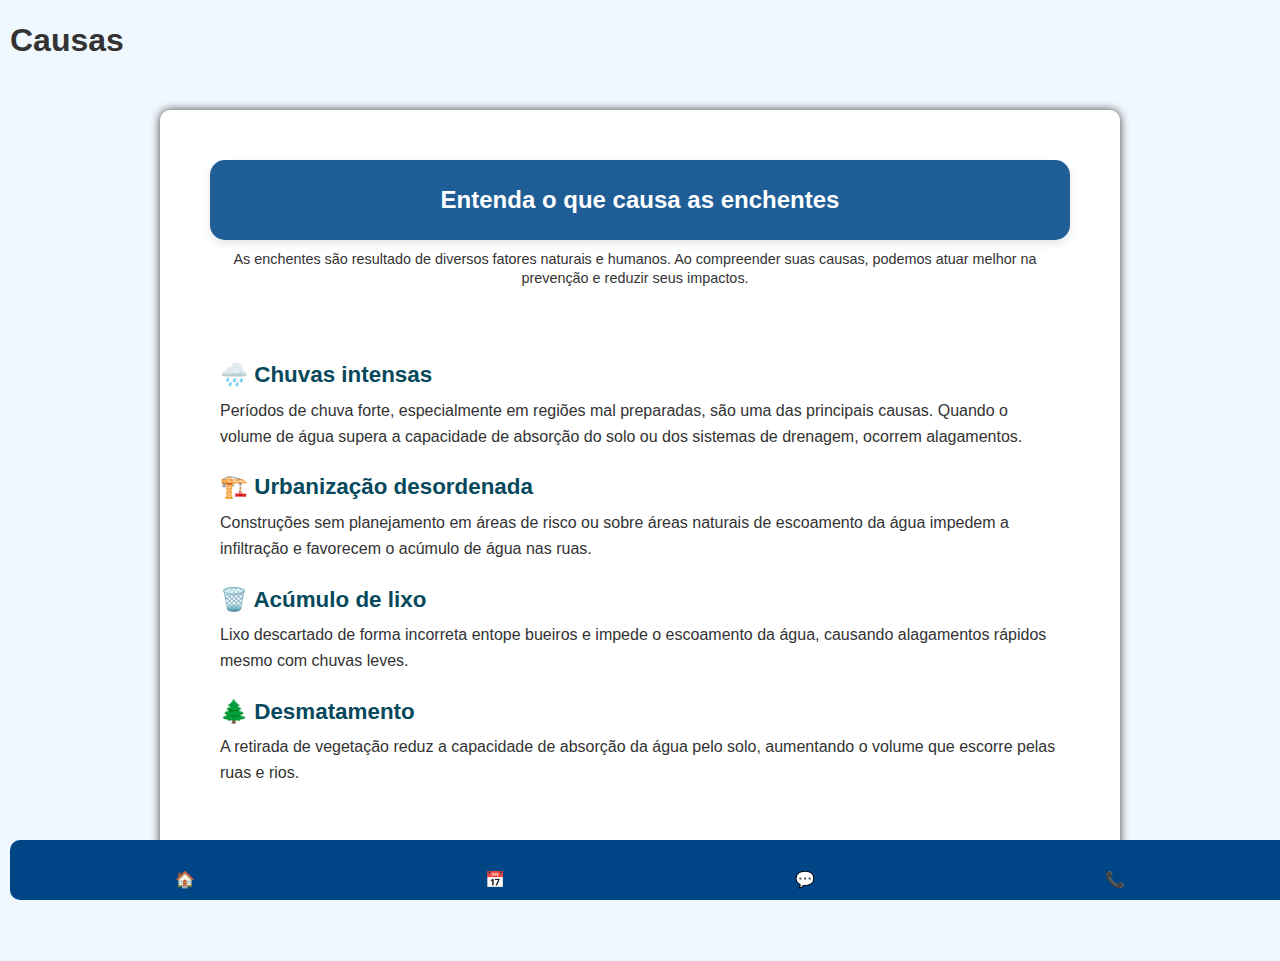
<file: causas.html>
<!DOCTYPE html>
<html lang="pt-BR">
<head>
  <meta charset="UTF-8" />
  <meta name="viewport" content="width=device-width, initial-scale=1.0"/>
  <title>Causas | Contra Enchentes</title>
  <link rel="stylesheet" href="css/geral_style.css" />
  <link rel="stylesheet" href="css/XL_style.css" />
  <link rel="stylesheet" href="css/XM_style.css" />
  <link rel="stylesheet" href="css/XS_style.css" />
</head>
<body>
  <div class="topo">
  <h1>Causas</h1>

</div>

  <main>
    <section class="introducao">
      <h2 class="fundo-subtitulo">Entenda o que causa as enchentes</h2>
      <p class="texto-introducao">
        As enchentes são resultado de diversos fatores naturais e humanos. Ao compreender suas causas, podemos atuar melhor na prevenção e reduzir seus impactos.
      </p>
    </section>

    <section class="conteudo">
      <h3>🌧️ Chuvas intensas</h3>
      <p>
        Períodos de chuva forte, especialmente em regiões mal preparadas, são uma das principais causas. Quando o volume de água supera a capacidade de absorção do solo ou dos sistemas de drenagem, ocorrem alagamentos.
      </p>

      <h3>🏗️ Urbanização desordenada</h3>
      <p>
        Construções sem planejamento em áreas de risco ou sobre áreas naturais de escoamento da água impedem a infiltração e favorecem o acúmulo de água nas ruas.
      </p>

      <h3>🗑️ Acúmulo de lixo</h3>
      <p>
        Lixo descartado de forma incorreta entope bueiros e impede o escoamento da água, causando alagamentos rápidos mesmo com chuvas leves.
      </p>

      <h3>🌲 Desmatamento</h3>
      <p>
        A retirada de vegetação reduz a capacidade de absorção da água pelo solo, aumentando o volume que escorre pelas ruas e rios.
      </p>
    </section>
  </main>

  <footer>
    <nav class="footer-menu">
      <a href="index.html">🏠</a>
      <a href="integrantes.html">📅</a>
      <a href="faq.html">💬</a>
      <a href="contato.html">📞</a>
    </nav>
  </footer>
</body>
</html>
</file>
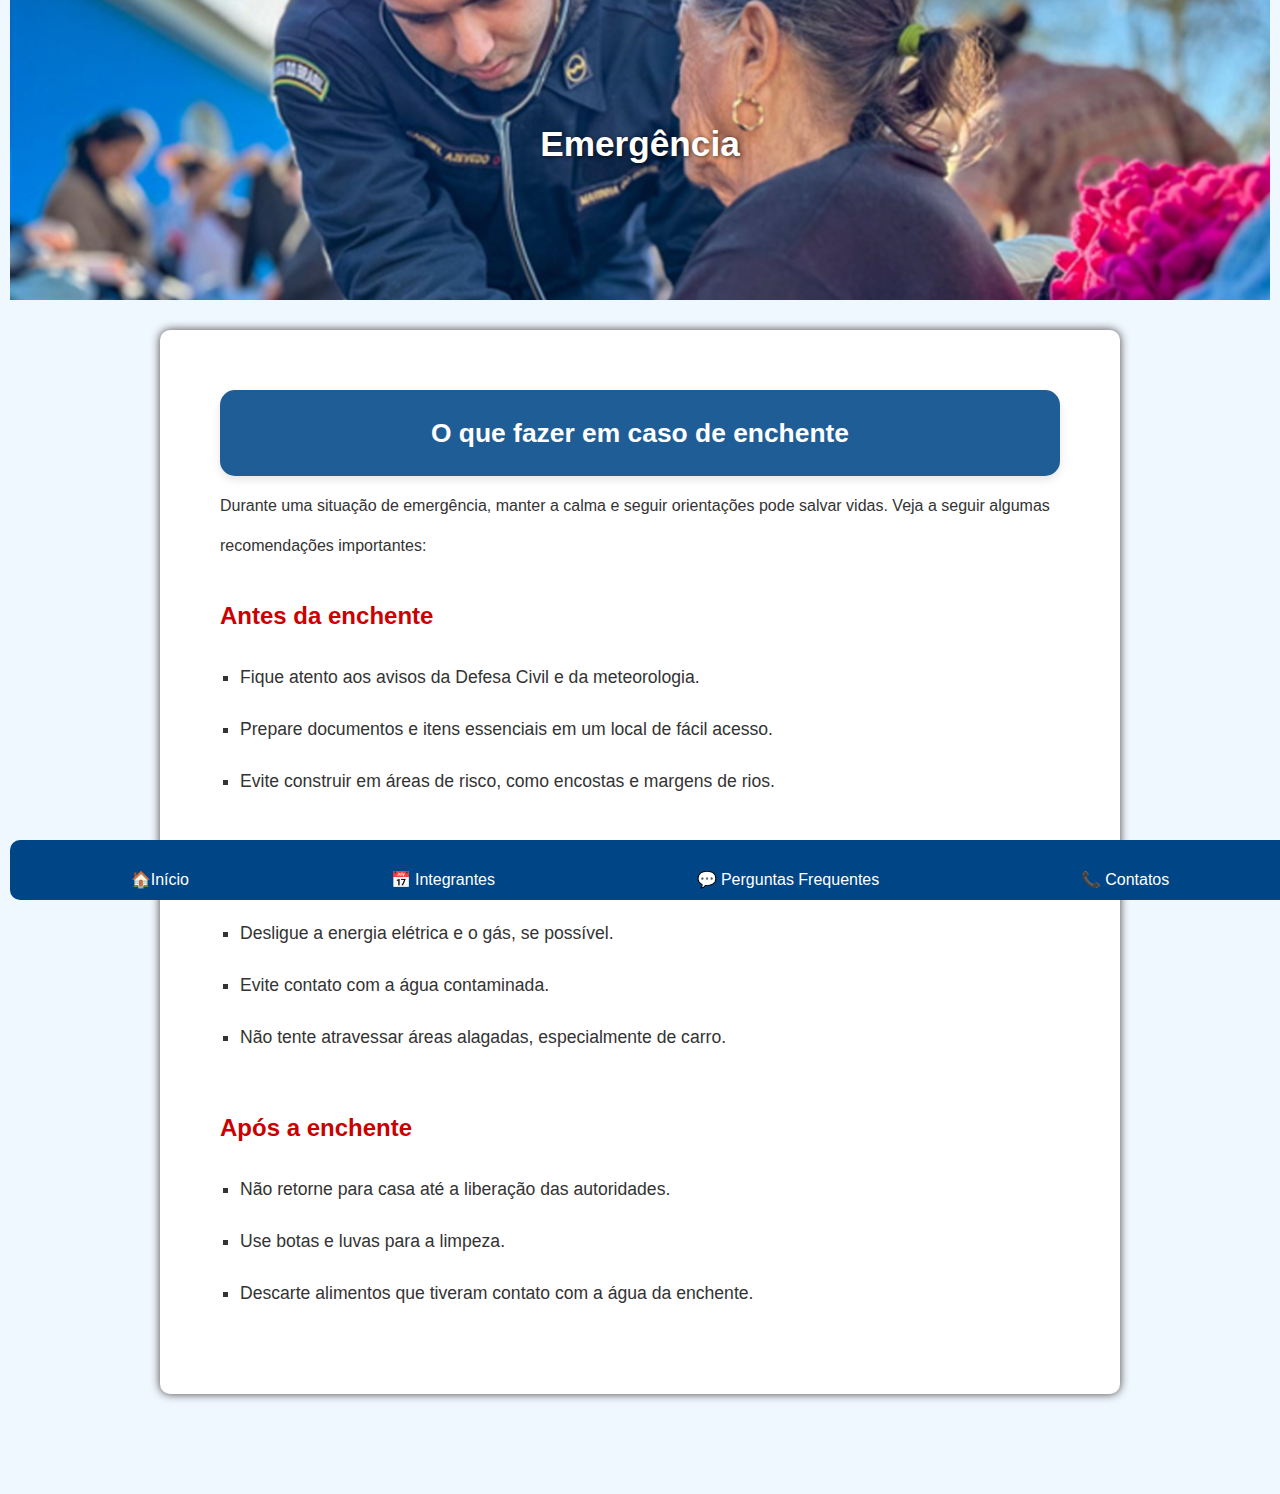
<file: emergencia.html>
<!DOCTYPE html>
<html lang="pt-BR">
<head>
  <meta charset="UTF-8" />
  <meta name="viewport" content="width=device-width, initial-scale=1.0"/>
  <title>Emergência | Contra Enchentes</title>
  <link rel="stylesheet" href="css/geral_style.css" />
  <link rel="stylesheet" href="css/XL_style.css" />
  <link rel="stylesheet" href="css/XM_style.css" />
  <link rel="stylesheet" href="css/XS_style.css" />
</head>
<body>
<header class="header">
<img src="img/capa_colonia.jpg" alt="Militar da Marinha do Brasil realiza atendimento médico a uma senhora idosa, medindo seus sinais vitais com um estetoscópio. 
A senhora está sentada, usando um casaco e com os cabelos presos. A ação ocorre ao ar livre, durante o dia, com outras pessoas ao fundo." class="header-img">
 <div class="header-texto">
    <h1>Emergência</h1>
 </div>

</header>
 
  <main>
    <section class="secao-emergencia">
      <h2 class="fundo-subtitulo">O que fazer em caso de enchente</h2>

      <p>Durante uma situação de emergência, manter a calma e seguir orientações pode salvar vidas. Veja a seguir algumas recomendações importantes:</p>

      <h3>Antes da enchente</h3>
      <ul>
        <li>Fique atento aos avisos da Defesa Civil e da meteorologia.</li>
        <li>Prepare documentos e itens essenciais em um local de fácil acesso.</li>
        <li>Evite construir em áreas de risco, como encostas e margens de rios.</li>
      </ul>

      <h3>Durante a enchente</h3>
      <ul>
        <li>Desligue a energia elétrica e o gás, se possível.</li>
        <li>Evite contato com a água contaminada.</li>
        <li>Não tente atravessar áreas alagadas, especialmente de carro.</li>
      </ul>

      <h3>Após a enchente</h3>
      <ul>
        <li>Não retorne para casa até a liberação das autoridades.</li>
        <li>Use botas e luvas para a limpeza.</li>
        <li>Descarte alimentos que tiveram contato com a água da enchente.</li>
      </ul>
    </section>
  </main>

  <footer>
  <nav class="footer-menu">
    <a href="index.html">🏠Início </a>
    <a href="integrantes.html">📅 Integrantes</a>
    <a href="faq.html">💬 Perguntas Frequentes</a>
    <a href="contato.html"> 📞 Contatos</a>
  </nav>
  </footer>
</body>
</html>
</file>
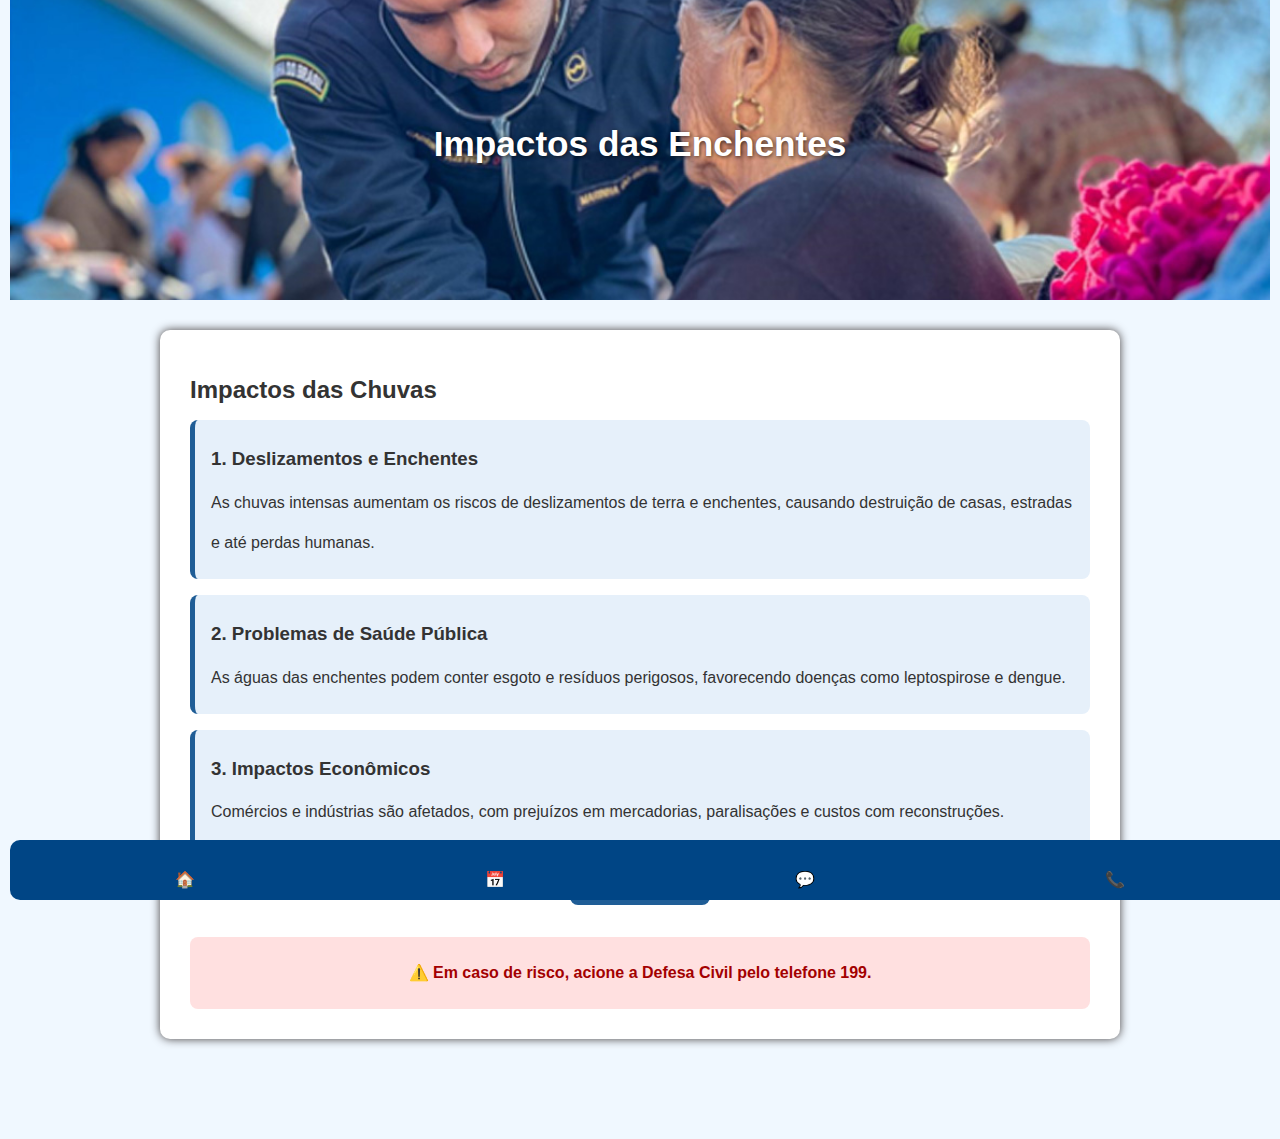
<file: impactos.html>
<!DOCTYPE html>
<html lang="pt-BR">
<head>
  <meta charset="UTF-8" />
  <meta name="viewport" content="width=device-width, initial-scale=1.0" />
  <title>Impactos</title>
  <link rel="stylesheet" href="css/geral_style.css" />
  <link rel="stylesheet" href="css/XL_style.css" />
  <link rel="stylesheet" href="css/XM_style.css" />
  <link rel="stylesheet" href="css/XS_style.css" />
</head>
<body>
 <header class="header">
<img src="img/capa_colonia.jpg" alt="Militar da Marinha do Brasil realiza atendimento médico a uma senhora idosa, medindo seus sinais vitais com um estetoscópio. 
A senhora está sentada, usando um casaco e com os cabelos presos. A ação ocorre ao ar livre, durante o dia, com outras pessoas ao fundo." class="header-img">
 <div class="header-texto">
    <h1>Impactos das Enchentes</h1>
 </div>

</header>
 
  <main class="container">
    <h2>Impactos das Chuvas</h2>

    <section class="bloco-info">
      <h3>1. Deslizamentos e Enchentes</h3>
      <p>As chuvas intensas aumentam os riscos de deslizamentos de terra e enchentes, causando destruição de casas, estradas e até perdas humanas.</p>
    </section>

    <section class="bloco-info">
      <h3>2. Problemas de Saúde Pública</h3>
      <p>As águas das enchentes podem conter esgoto e resíduos perigosos, favorecendo doenças como leptospirose e dengue.</p>
    </section>

    <section class="bloco-info">
      <h3>3. Impactos Econômicos</h3>
      <p>Comércios e indústrias são afetados, com prejuízos em mercadorias, paralisações e custos com reconstruções.</p>
    </section>

    <!-- Impactos adicionais -->
    <div class="mais-impacto escondido">
      <section class="bloco-info">
        <h3>4. Deslocamento da População</h3>
        <p>Muitas famílias são forçadas a deixar suas casas e se abrigar em locais públicos ou temporários.</p>
      </section>

      <section class="bloco-info">
        <h3>5. Impacto Ambiental</h3>
        <p>O excesso de água pode causar erosão, poluição de rios e destruição de habitats naturais.</p>
      </section>

      <section class="bloco-info">
        <h3>6. Educação e Serviços Interrompidos</h3>
        <p>Escolas, hospitais e transportes públicos ficam indisponíveis, afetando diretamente a rotina da população.</p>
      </section>
    </div>

    <button id="botao-impactos">Mostrar Mais</button>

    <div class="alerta">
      <p>⚠️ Em caso de risco, acione a Defesa Civil pelo telefone <strong>199</strong>.</p>
    </div>
  </main>

  <footer>
    <nav class="footer-menu">
      <a href="index.html">🏠</a>
      <a href="integrantes.html">📅</a>
      <a href="faq.html">💬</a>
      <a href="contato.html">📞</a>
    </nav>
  </footer>

 
</body>
<script src="script/script.js"></script>
</html>
</file>
<file: css/XL_style.css>
@media screen and (min-width: 1200px) {
  header h1 {
    font-size: 2.2rem;
    margin-top: 20px;
  }

  nav ul {
    justify-content: center;
    gap: 20px;
  }

  nav ul li {
    margin: 0;
  }

  main {
    padding: 30px;
  }
  
  .conteudo {
    font-size: 1.1rem;
    padding: 30px;
  }

  .conteudo h3 {
    font-size: 1.4rem;
  }

  .secao-emergencia {
    padding: 30px;
    font-size: 1.1rem;
  }

  .secao-emergencia h3 {
    font-size: 1.5rem;
  }

   .contato-container {
    flex-direction: column;
    padding: 2em;
    gap: 2em;
  }

  .formulario form {
    max-width: 600px;
    margin: 0 auto;
  }

  input, select, textarea {
    width: 100%;
  } .contato-container {
    flex-direction: column;
    padding: 2em;
    gap: 2em;
  }


}
</file>
<file: css/XM_style.css>
@media screen and (min-width: 768px) and (max-width: 1199px) {



header h1 {
  font-size: 1.8rem;
}
 
nav ul {
  flex-wrap: wrap;
  justify-content: space-evenly;
}
 
main {
  padding: 20px;
}
 
}
</file>
<file: css/XS_style.css>
@media screen and (max-width: 767px) {


header h1 {
  font-size: 1.5rem;
}
 
nav ul {
  flex-direction: column;
  align-items: center;
}
 
nav ul li {
  margin: 5px 0;
}
 
main {
  margin: 10px auto;
  padding: 10px;
}

.conteudo {
  padding: 15px;
  font-size: 0.95rem;
}

.conteudo h3 {
  font-size: 1.1rem;
  margin-top: 15px;
}

.secao-emergencia {
  padding: 15px;
  font-size: 0.95rem;
}

.secao-emergencia h3 {
  font-size: 1.2rem;
  margin-top: 15px;
}

.secao-emergencia ul {
  margin-left: 15px;
}

  .contato-container {
    padding: 1em;
    flex-direction: column;
  }

  .formulario form {
    font-size: 0.95em;
  }

  input, select, textarea {
    width: 100%;


 

}
}
</file>
<file: css/geral_style.css>
/* Reset básico */
* {
  margin: 0;
  padding: 0;
  box-sizing: border-box;

}
 
body {
  font-family: Arial;
  line-height: 2.5;
  background-color: #f0f8ff;
  color: #333;
  padding: 0 10px;
  margin-bottom: 70px;

}
 



.fundo-subtitulo {
  background-color: #1f5d96;
  padding: 10px 10px;
  border-radius: 15px;
  box-shadow: 0 4px 8px rgba(0, 0, 0, 0.1);
  color: white;
  text-align: center;
  
}

.texto-introducao {
  font-size: 0.9rem;
  margin-top: 10px;
  max-width: 850px;
  line-height: 1.3;
  text-align: center;

}


nav ul {
  list-style: none;
  display: flex;
  justify-content: center;
  flex-wrap: wrap;
  gap: 10px;
  margin-top: 20px;
  padding: 0 10px;
  
}

 

nav ul li {
  flex-grow: 1;
  display: flex;
  justify-content:center;
  width: 100%

}
 
nav ul li a {
  text-decoration: none;
  color: white;
  background-color: #1155ad;
  padding: 12px 20px;
  border-radius: 8px;
  transition: background-color 0.3s;
  width: 100%;
  text-align: center;
  min-width: 150px;
  max-width: 500px;
  font-weight: bold;

}

 
/* Conteúdo principal */
main {
  max-width: 960px;
  margin: 30px auto;
  padding: 0 15px;
  background-color: white;
  border-radius: 10px;
  box-shadow: 0 0 10px #443f3f;
  position: relative;
  margin-bottom: 100px; /*Espaço para o rodapé fixo*/
}
 
.introducao {
  padding: 20px;
  text-align: center;
}
 

 
/* Rodapé */
footer {
  text-align: center;
  padding: 20px 20px;
  background-color: #004585;
  color: white;
  border-radius: 10px;
  margin-top: 50px;
  position: fixed;
  bottom: 0;
  width: 100%;
  height: 60px;
  
}

.footer-menu{
  display: flex;
  justify-content: space-around;
  
}

footer nav a {
  color: #fff;
  text-decoration: none;
}


.conteudo {
  padding: 20px;
  line-height: 1.6;
  color: #333;
}

.conteudo h3 {
  color: #06495c;
  margin-top: 20px;
  font-size: 1.2rem;
}

.conteudo p {
  margin-top: 5px;
  margin-bottom: 15px;
  font-size: 1rem;
}

/* Seção de emergência */
.secao-emergencia {
  padding: 20px;
  text-align: left;
  color: #333;
}

.secao-emergencia h3 {
  color: #cc0000;
  font-size: 1.3rem;
  margin-top: 20px;
}

.secao-emergencia p {
  margin: 10px 0;
  font-size: 1rem;
}

.secao-emergencia ul {
  margin-left: 20px;
  list-style-type: square;
  padding: 10px 0;
}

.secao-emergencia ul li {
  margin-bottom: 8px;
}

.endereco-section {
  margin: 30px 0;
  padding: 20px;
  background-color: #e6f7ff;
  border-radius: 10px;
  text-align: center;
}

.endereco-section form {
  display: flex;
  flex-direction: column;
  align-items: center;
}

.endereco-section input[type="text"] {
  width: 80%;
  max-width: 500px;
  padding: 10px;
  margin: 10px 0;
  border-radius: 5px;
  border: 1px solid #1f5d96;
  font-size: 1rem;
}

.endereco-section button {
  padding: 10px 20px;
  background-color: #1f5d96;
  color: white;
  border: none;
  border-radius: 5px;
  cursor: pointer;
  font-weight: bold;
}

.endereco-section button:hover {
  background-color: #1f5d96;
}

.msg-erro {
  color: red;
  font-size: 0.9rem;
  margin-bottom: 10px;
  height: 20px;
  display: block;
}

.botao-animado {
  transition: all 0.3s ease;
  padding: 12px 20px;
  border: none;
  border-radius: 8px;
  background-color: #1976D2;
  color: white;
  font-size: 16px;
  cursor: pointer;
  box-shadow: 0 2px 4px rgba(0,0,0,0.1);
}

.botao-animado:hover {
  background-color: #0056b3;
  transform: scale(1.05);
  box-shadow: 0 4px 8px rgba(0,0,0,0.2);
}

.lista-prevencao {
  list-style: inside square;
  padding: 10px;
  margin-bottom: 15px;
  font-size: 1rem;
  color: #1f5d96;
}

.mais-conteudo {
  margin-top: 10px;
  background-color: #e6f7ff;
  padding: 15px;
  border-radius: 8px;
  transition: all 0.3s ease-in-out;
}

.escondido {
  display: none;
}

#botao-mais {
  padding: 10px 15px;
  background-color:#1f5d96;
  color: white;
  border: none;
  border-radius: 6px;
  cursor: pointer;
  font-weight: bold;
  margin-top: 10px;
}

#botao-mais:hover {
  background-color:#1f5d96;
}

.bloco-info {
  background-color: #e6f0fa;
  padding: 1rem;
  margin-bottom: 1rem;
  border-left: 5px solid #1f5d96;
  border-radius: 8px;
}

.alerta {
  background-color: #ffe0e0;
  color: #a30000;
  padding: 1rem;
  margin-top: 2rem;
  border-radius: 8px;
  text-align: center;
  font-weight: bold;
}

.escondido {
  display: none;
}

#botao-impactos {
  display: block;
  margin: 0 auto;
  padding: 0.7rem 1.5rem;
  background-color: #1f5d96;
  color: white;
  border: none;
  border-radius: 8px;
  cursor: pointer;
  font-size: 1rem;
}

.conteiner-integrantes{
  display: flex;
  flex-wrap: wrap;
  padding: 50px;
  justify-content: center;
  gap: 30px;
  line-height: normal;
}
 
.card-fotos{
  width: 300px;
  height: 501px;
  display: flex;
  flex-direction: column;
  align-items: center;
  justify-content: center;
  box-shadow: 0 4px 8px rgba(0,0,0,0.1);
  border-radius: 12px;
  background-color: #f9f9f9;
 
}
 
.foto {
  width: 240px;
  height: 300px;
  object-fit: cover;
  border-radius: 8px;
  margin-bottom: 10px;
}

.primary {
  margin-top: 0.5rem;
  padding: 0.5rem;
  background-color: #1f5d96;
  color: white;
  border: none;
  border-radius: 8px;
  width: 100%;
  font-size: 1rem;
  cursor: pointer;
}

 
/* Container FAQ */
.faq-container {
  max-width: 800px;
  margin: 1.5rem auto;
  padding: 1 1rem;
}
 
/* Cada item */
.faq-item {
  background-color: #ffffff;
  border-radius: 12px;
  margin-bottom: 1rem;
  box-shadow: 0 3px 8px rgba(0, 0, 0, 0.04);
  overflow: hidden;
  transition: transform 0.2s ease;

}
 
.faq-item:hover {
  transform: scale(1.005);
}
 
/* Pergunta */
.faq-question {
  display: block;
  padding: 0.9rem 1.2rem;
  cursor: pointer;
  font-size: 1rem;
  font-weight: 500;
  color: #000000;
  background-color: #c4cbca;
  transition: background-color 0.3s ease;
}
 
.faq-question:hover {
  background-color: #cceae7;
}
 
/* Resposta */
.faq-answer {
  padding: 0.8rem 1.2rem;
  background-color: #f9f9f9;
  border-top: 1px solid #dfe6ed;
  display: none;
  animation: fadeIn 0.25s ease-in-out;
}
 
input[type="checkbox"] {
  display: none;
}
 
input[type="checkbox"]:checked ~ .faq-answer {
  display: block;
}

#botao-enviar {
  background-color: #1f5d96;
  color: white;
  border: none;
  padding: 10px 20px;
  border-radius: 5px;
  cursor: pointer;
  font-size: 1rem;
}

#mensagem {
  margin-top: 10px;
  font-size: 0.9rem;
  color: rgb(0, 0, 0);
}

#nome, #email, #assunto, #mensagem-texto {
  width: 100%;
  padding: 10px;
  margin: 5px 0;
  border: 1px solid #ccc;
  border-radius: 5px;
}

.header {
  position: relative;
  width: 100%;
  height: 300px; 
  overflow: hidden;
}

.header-img {
  position: absolute;
  width: 100%;
  height: 100%;
  object-fit: cover; 
  z-index: 0;
}

.header-texto {
  position: relative;
  z-index: 1;
  color: white;
  text-align: center;
  padding-top: 80px; 
  text-shadow: 1px 1px 4px rgba(0, 0, 0, 0.7);
  
}
</file>
